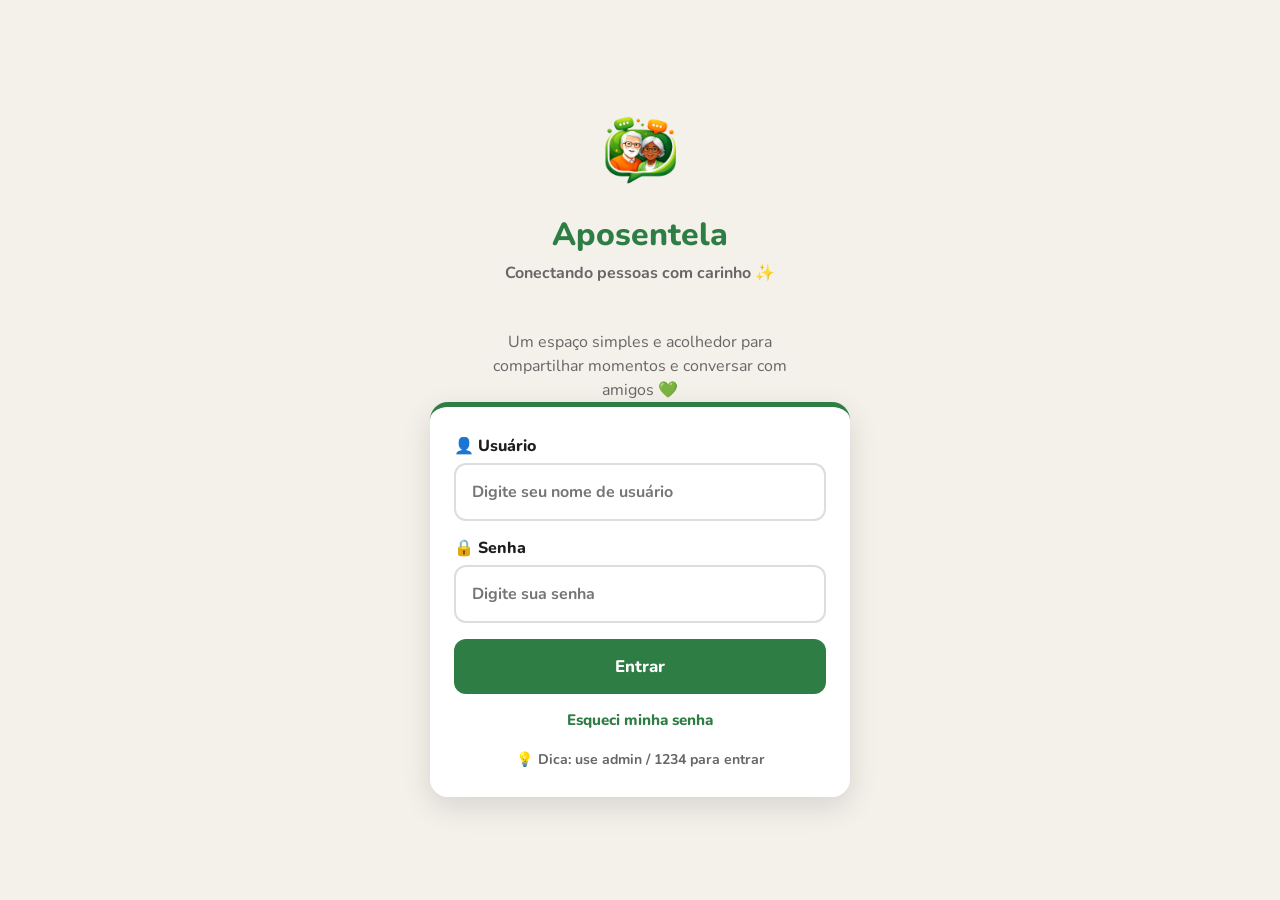
<file: index.html>
<!DOCTYPE html>
<html lang="pt-BR">
<head>
    <meta charset="UTF-8">
    <meta name="viewport" content="width=device-width, initial-scale=1.0">
    <title>Aposentela – Login</title>
    <link href="https://fonts.googleapis.com/css2?family=Nunito:wght@600;700;800&display=swap" rel="stylesheet">
    <link rel="stylesheet" href="styles/login.css">
</head>
<body>

    <div class="tela-carregando" id="tela-carregando">
        <div class="icone-girando"></div>
        <div class="texto-carregando" id="texto-carregando">Carregando...</div>
    </div>

    <div class="notificacao" id="notificacao"></div>

    <!-- Modal: Esqueci a senha -->
    <div class="fundo-modal" id="modal-senha">
        <div class="caixa-modal">
            <div class="modal-titulo">🔑 Esqueceu a senha?</div>
            <div class="modal-texto">
                Entre em contato com um familiar ou responsável para recuperar o acesso à sua conta.
                <br><br>
                Você também pode ligar para nossa central: <strong>(81) 3000-0000</strong>
            </div>
            <div class="modal-botoes">
                <button class="botao-fechar-modal" onclick="fecharModal()">Fechar</button>
                <button class="botao-confirmar-modal" onclick="fecharModal(); exibirNotificacao('✅ Ajuda enviada ao familiar!', 'sucesso')">Avisar Familiar</button>
            </div>
        </div>
    </div>

    <!-- Tela de Login -->
    <div class="tela ativa" id="tela-login" style="margin-top:0;">
        <div class="login-logo">
            <img src="assets/logo.png" alt="Logo">
        </div>

        <div class="login-nome-app">Aposentela</div>
        <div class="login-subtitulo">Conectando pessoas com carinho ✨</div>
        <div class="login-frase">
            Um espaço simples e acolhedor para compartilhar momentos e conversar com amigos 💚
        </div>

        <div class="formulario-login">

            <div class="caixa-erro-login" id="caixa-erro-login">
                ⚠️ Usuário ou senha incorretos. Verifique os dados e tente novamente.
                <br>
                <button class="botao-recuperar-senha" onclick="document.getElementById('modal-senha').classList.add('aberto')">
                    🔑 Esqueci minha senha
                </button>
            </div>

            <div>
                <label class="rotulo-campo" for="campo-usuario">👤 Usuário</label>
                <input class="campo-texto" id="campo-usuario" type="text" placeholder="Digite seu nome de usuário">
                <div class="mensagem-erro-campo" id="erro-usuario">⚠️ Por favor, preencha o usuário.</div>
            </div>

            <div>
                <label class="rotulo-campo" for="campo-senha">🔒 Senha</label>
                <input class="campo-texto" id="campo-senha" type="password" placeholder="Digite sua senha">
                <div class="mensagem-erro-campo" id="erro-senha">⚠️ Por favor, preencha a senha.</div>
            </div>

            <button class="botao-principal" id="botao-entrar" onclick="fazerLogin()">Entrar</button>

            <div class="link-esqueci-senha" onclick="document.getElementById('modal-senha').classList.add('aberto')">
                Esqueci minha senha
            </div>

            <div style="font-size:0.88rem; font-weight:700; color:var(--cor-cinza); text-align:center; margin-top:4px;">
                💡 Dica: use <strong>admin</strong> / <strong>1234</strong> para entrar
            </div>
        </div>
    </div>

    <script src="scripts/script.js"></script>
</body>
</html>
</file>
<file: styles/login.css>
:root {

    --cor-verde: #2e7d44;
    --cor-verde-claro: #4CAF50;
    --cor-fundo: #f4f1eb;
    --cor-branco: #ffffff;
    --cor-texto: #1e1e1e;
    --cor-cinza: #666;
    --cor-borda: #ddd;
    --cor-erro: #c0392b;
    --cor-erro-fundo: #fdecea;
    --cor-sucesso-fundo: #e8f5e9;

    --sombra-forte: 0 10px 30px rgba(0,0,0,0.12);
}

* {
    margin: 0;
    padding: 0;
    box-sizing: border-box;
}

body {

    font-family: 'Nunito', sans-serif;
    background-color: var(--cor-fundo);
    color: var(--cor-texto);

    min-height: 100vh;

    display: flex;
    align-items: center;
    justify-content: center;

    padding: 24px;
}

/* =========================
   LOGIN
========================= */

#tela-login {

    width: 100%;
    max-width: 420px;

    display: flex;
    flex-direction: column;
    align-items: center;
}

.login-logo img {

    width: 100px;
    display: block;
    margin-bottom: 10px;
}

.login-nome-app {

    font-size: 2rem;
    font-weight: 800;
    color: var(--cor-verde);

    margin-bottom: 6px;
}

.login-subtitulo {

    font-size: 1rem;
    font-weight: 700;
    color: var(--cor-cinza);

    margin-bottom: 32px;
    text-align: center;
}

.formulario-login {

    width: 100%;

    background-color: var(--cor-branco);

    padding: 28px 24px;

    border-radius: 18px;

    box-shadow: var(--sombra-forte);

    border-top: 5px solid var(--cor-verde);

    display: flex;
    flex-direction: column;
    gap: 16px;
}

/* =========================
   CAMPOS
========================= */

.rotulo-campo {

    display: block;

    margin-bottom: 6px;

    font-size: 1rem;
    font-weight: 800;
}

.campo-texto {

    width: 100%;

    padding: 16px;

    border-radius: 12px;
    border: 2px solid var(--cor-borda);

    outline: none;

    font-family: 'Nunito', sans-serif;
    font-size: 1rem;
    font-weight: 700;

    transition: 0.2s;
}

.campo-texto:focus {

    border-color: var(--cor-verde);
}

.campo-texto.invalido {

    border-color: var(--cor-erro);
    background-color: var(--cor-erro-fundo);
}

.mensagem-erro-campo {

    display: none;

    margin-top: 6px;

    font-size: 0.9rem;
    font-weight: 800;

    color: var(--cor-erro);
}

.mensagem-erro-campo.visivel {

    display: block;
}

/* =========================
   BOTÕES
========================= */

.botao-principal {

    width: 100%;

    padding: 16px;

    border: none;
    border-radius: 12px;

    background-color: var(--cor-verde);
    color: white;

    font-family: 'Nunito', sans-serif;
    font-size: 1.05rem;
    font-weight: 800;

    cursor: pointer;

    transition: 0.2s;
}

.botao-principal:hover {

    opacity: 0.92;
}

.botao-recuperar-senha {

    width: 100%;

    margin-top: 12px;

    padding: 12px;

    border: none;
    border-radius: 10px;

    background-color: var(--cor-erro);
    color: white;

    font-family: 'Nunito', sans-serif;
    font-size: 0.95rem;
    font-weight: 800;

    cursor: pointer;
}

.link-esqueci-senha {

    text-align: center;

    font-size: 0.95rem;
    font-weight: 800;

    color: var(--cor-verde);

    cursor: pointer;
}

/* =========================
   ERRO LOGIN
========================= */

.caixa-erro-login {

    display: none;

    padding: 14px 16px;

    border-radius: 12px;

    background-color: var(--cor-erro-fundo);

    border: 2px solid #e57373;

    color: var(--cor-erro);

    font-size: 0.95rem;
    font-weight: 800;

    line-height: 1.5;
}

.caixa-erro-login.visivel {

    display: block;
}

/* =========================
   MODAL
========================= */

.fundo-modal {

    display: none;

    position: fixed;

    inset: 0;

    background-color: rgba(0,0,0,0.45);

    padding: 24px;

    align-items: center;
    justify-content: center;

    z-index: 500;
}

.fundo-modal.aberto {

    display: flex;
}

.caixa-modal {

    width: 100%;
    max-width: 380px;

    background-color: white;

    border-radius: 16px;

    padding: 26px 22px;

    display: flex;
    flex-direction: column;

    gap: 14px;
}

.modal-titulo {

    font-size: 1.3rem;
    font-weight: 800;
}

.modal-texto {

    font-size: 1rem;
    font-weight: 700;

    color: var(--cor-cinza);

    line-height: 1.6;
}

.modal-botoes {

    display: flex;

    gap: 10px;

    margin-top: 6px;
}

.botao-fechar-modal,
.botao-confirmar-modal {

    flex: 1;

    padding: 14px;

    border-radius: 10px;

    font-family: 'Nunito', sans-serif;
    font-size: 1rem;
    font-weight: 800;

    cursor: pointer;
}

.botao-fechar-modal {

    border: 2px solid var(--cor-borda);

    background-color: var(--cor-fundo);
}

.botao-confirmar-modal {

    border: none;

    background-color: var(--cor-verde);

    color: white;
}

/* =========================
   LOADING
========================= */

.tela-carregando {

    display: none;

    position: fixed;

    inset: 0;

    background-color: rgba(0,0,0,0.35);

    z-index: 999;

    align-items: center;
    justify-content: center;

    flex-direction: column;

    gap: 16px;
}

.tela-carregando.ativa {

    display: flex;
}

.icone-girando {

    width: 54px;
    height: 54px;

    border-radius: 50%;

    border: 6px solid rgba(255,255,255,0.3);
    border-top-color: white;

    animation: girar 0.8s linear infinite;
}

.texto-carregando {

    color: white;

    font-size: 1.1rem;
    font-weight: 800;
}

@keyframes girar {

    to {
        transform: rotate(360deg);
    }
}

/* =========================
   NOTIFICAÇÃO
========================= */

.notificacao {

    position: fixed;

    top: 24px;
    left: 50%;

    transform: translateX(-50%);

    padding: 14px 22px;

    border-radius: 12px;

    font-size: 1rem;
    font-weight: 800;

    opacity: 0;

    transition: 0.2s;

    z-index: 1000;
}

.notificacao.visivel {

    opacity: 1;
}

.notificacao.sucesso {

    background-color: var(--cor-sucesso-fundo);

    color: var(--cor-verde);

    border: 2px solid var(--cor-verde-claro);
}

.notificacao.erro {

    background-color: var(--cor-erro-fundo);

    color: var(--cor-erro);

    border: 2px solid #e57373;
}

.login-frase{
    margin-top:14px;
    text-align:center;
    color:var(--cor-cinza);
    line-height:1.5;
    font-size:1rem;
    max-width:320px;
}

/* =========================
   NOTIFICAÇÕES
========================= */

.notificacao.visivel{
    display:block;
    animation:aparecerNotif 0.3s ease;
}

@keyframes aparecerNotif{

    from{
        opacity:0;
        transform:translateY(-10px);
    }

    to{
        opacity:1;
        transform:translateY(0);
    }

}
</file>
